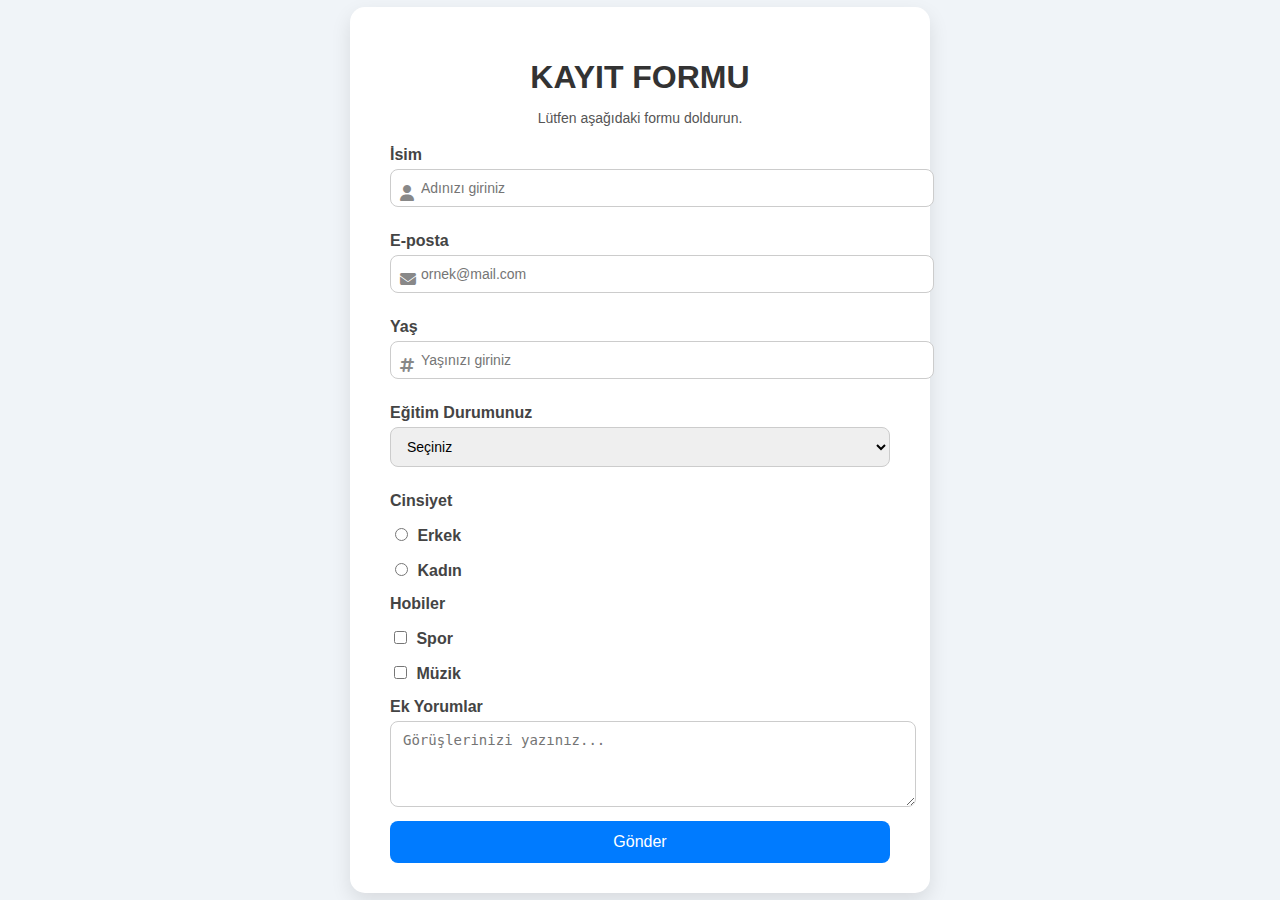
<file: week2/KayitFormu/index.html>
<!DOCTYPE html>
<html lang="tr">
<head>
  <meta charset="UTF-8">
  <title>Kayıt Formu</title>
</head>
<link rel="stylesheet" href="https://cdnjs.cloudflare.com/ajax/libs/font-awesome/6.5.0/css/all.min.css">
<link rel="stylesheet" href="styles.css">
<body>
<form id="survey-form">
    <h1 id="title">KAYIT FORMU</h1>
    <p id="description">Lütfen aşağıdaki formu doldurun.</p>

    <!-- İsim -->
    <label id="name-label" for="name">İsim</label>
    <div class="icon-input">
      <i class="fas fa-user"></i>
      <input type="text" id="name" name="name" placeholder="Adınızı giriniz" required>
    </div>

    <!-- E-posta -->
    <label id="email-label" for="email">E-posta</label>
    <div class="icon-input">
      <i class="fas fa-envelope"></i>
      <input type="email" id="email" name="email" placeholder="ornek@mail.com" required>
    </div>

    <!-- Sayı -->
    <label id="number-label" for="number">Yaş</label>
    <div class="icon-input">
      <i class="fas fa-hashtag"></i>
      <input type="number" id="number" name="age" min="1" max="120" placeholder="Yaşınızı giriniz" required>
    </div>

    <!-- Seçim Kutusu -->
    <label for="dropdown">Eğitim Durumunuz</label>
    <select id="dropdown" name="education" required>
      <option value="">Seçiniz</option>
      <option value="lise">Lise</option>
      <option value="universite">Üniversite</option>
    </select>

    <!-- Radyo Düğmeleri -->
    <label>Cinsiyet</label>
    <label><input type="radio" name="gender" value="erkek" required> Erkek</label>
    <label><input type="radio" name="gender" value="kadin"> Kadın</label>

    <!-- Onay Kutuları -->
    <label>Hobiler</label>
    <label><input type="checkbox" name="hobby" value="spor"> Spor</label>
    <label><input type="checkbox" name="hobby" value="muzik"> Müzik</label>

    <!-- Metin Alanı -->
    <label for="comments">Ek Yorumlar</label>
    <textarea id="comments" name="comments" rows="4" placeholder="Görüşlerinizi yazınız..."></textarea>

    <!-- Gönder Butonu -->
    <input type="submit" id="submit" value="Gönder">

  </form>

</body>
</html>
</file>
<file: week2/KayitFormu/styles.css>
body {
    font-family: Arial, sans-serif;
    background: #f0f4f8;
    display: flex;
    justify-content: center;
    align-items: center;
    min-height: 100vh;
    margin: 0;
  }

  #survey-form {
    background: #ffffff;
    padding: 30px 40px;
    border-radius: 15px;
    box-shadow: 0 8px 20px rgba(0, 0, 0, 0.1);
    width: 100%;
    max-width: 500px;
  }

  #title {
    text-align: center;
    color: #333;
    margin-bottom: 10px;
  }

  #description {
    text-align: center;
    font-size: 14px;
    color: #555;
    margin-bottom: 20px;
  }

  label {
    display: block;
    margin-top: 15px;
    margin-bottom: 5px;
    color: #444;
    font-weight: bold;
  }

  input[type="text"],
  input[type="email"],
  input[type="number"],
  select,
  textarea {
    width: 100%;
    padding: 10px 12px;
    margin-bottom: 10px;
    border: 1px solid #ccc;
    border-radius: 8px;
    font-size: 14px;
  }

  input[type="radio"],
  input[type="checkbox"] {
    margin-right: 5px;
  }

  .icon-input {
    position: relative;
  }

  .icon-input i {
    position: absolute;
    left: 10px;
    top: 50%;
    transform: translateY(-50%);
    color: #888;
  }

  .icon-input input {
    padding-left: 30px;
  }

  textarea {
    resize: vertical;
  }

  #submit {
    width: 100%;
    padding: 12px;
    background-color: #007bff;
    color: white;
    font-size: 16px;
    border: none;
    border-radius: 8px;
    cursor: pointer;
    transition: background 0.3s;
  }

  #submit:hover {
    background-color: #0056b3;
  }
</file>
